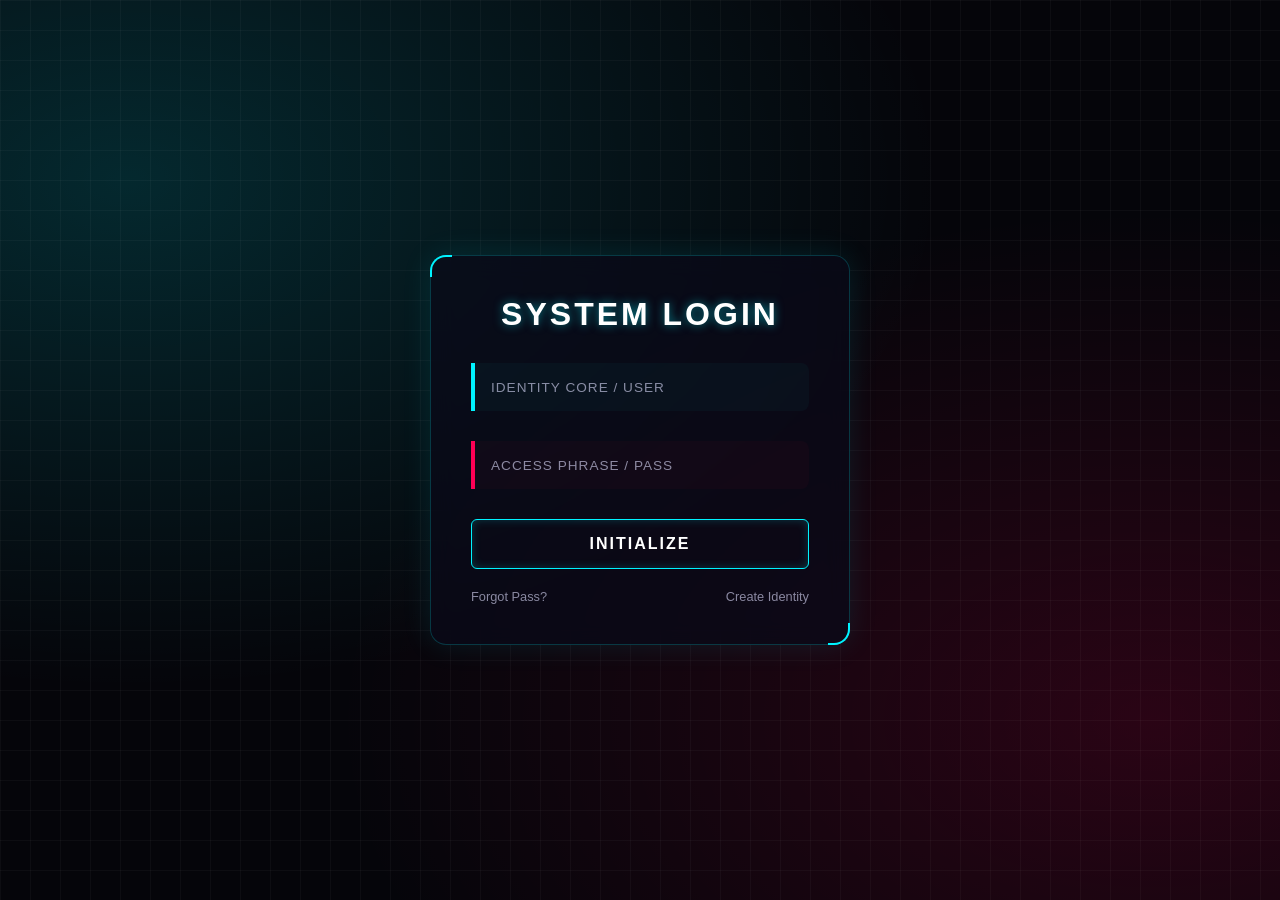
<file: index.html>
<!DOCTYPE html>
<html lang="en">
<head>
    <meta charset="UTF-8">
    <meta name="viewport" content="width=device-width, initial-scale=1.0">
    <title>Futuristic Login Portal</title>

    <link rel="stylesheet" href="style.css">
</head>
<body>

    <canvas id="takeoffCanvas"></canvas>

    <div class="login-container" id="loginPortal">
        <h2>System Login</h2>

        <form onsubmit="loginUser(event); return false;">

            <div class="input-group username-group">
                <div class="username-wrapper">
                    <input
                        type="text"
                        id="username"
                        placeholder=" "
                    >
                    <label for="username">
                        Identity Core / User
                    </label>
                </div>
            </div>

            <div class="input-group password-group">
                <div class="password-wrapper">
                    <input
                        type="password"
                        id="password"
                        placeholder=" "
                    >
                    <label for="password">
                        Access Phrase / Pass
                    </label>
                </div>
            </div>

            <button
                type="submit"
                class="login-btn"
            >
                Initialize
            </button>

            <div class="utilities">

                <a href="#">
                    Forgot Pass?
                </a>

                <a
                    href="#"
                    onclick="registerUser(); return false;"
                >
                    Create Identity
                </a>

            </div>

        </form>
    </div>

    <script src="script.js"></script>

</body>
</html>
</file>
<file: style.css>
:root {
    --bg-color: #05050a;
    --panel-bg: rgba(10, 10, 25, 0.75);
    --neon-cyan: #00f3ff;
    --neon-magenta: #ff0055;
    --text-color: #e0e0ff;
}

* {
    box-sizing: border-box;
    margin: 0;
    padding: 0;
    font-family: 'Segoe UI', Roboto, Helvetica, Arial, sans-serif;
}

body {
    background-color: var(--bg-color);
    background-image:
        radial-gradient(
            at 10% 20%,
            rgba(0, 243, 255, 0.15) 0px,
            transparent 50%
        ),
        radial-gradient(
            at 90% 80%,
            rgba(255, 0, 85, 0.15) 0px,
            transparent 50%
        );

    height: 100vh;
    display: flex;
    justify-content: center;
    align-items: center;
    color: var(--text-color);
    overflow: hidden;
    padding: 20px;
    position: relative;
}

body::before {
    content: "";
    position: absolute;
    width: 100%;
    height: 100%;
    top: 0;
    left: 0;

    background-image:
        linear-gradient(
            rgba(255,255,255,0.03) 1px,
            transparent 1px
        ),
        linear-gradient(
            90deg,
            rgba(255,255,255,0.03) 1px,
            transparent 1px
        );

    background-size: 30px 30px;
    z-index: -1;
}

.login-container {
    background: var(--panel-bg);

    backdrop-filter: blur(12px);
    -webkit-backdrop-filter: blur(12px);

    padding: 40px;

    border-radius: 16px;

    width: 100%;
    max-width: 420px;

    border: 1px solid rgba(0,243,255,0.2);

    box-shadow:
        0 0 30px rgba(0,243,255,0.1);

    position: relative;

    transition:
        all 0.6s cubic-bezier(
            0.4,
            0,
            0.2,
            1
        );

    z-index: 2;

    opacity: 1;

    transform:
        scale(1)
        translateY(0);
}

.login-container.hide-portal {
    opacity: 0 !important;

    transform:
        scale(0.8)
        translateY(100px) !important;

    pointer-events: none !important;
}

.login-container::before,
.login-container::after {
    content: "";
    position: absolute;

    width: 20px;
    height: 20px;

    border:
        2px solid var(--neon-cyan);
}

.login-container::before {
    top: -1px;
    left: -1px;

    border-right: none;
    border-bottom: none;

    border-top-left-radius: 16px;
}

.login-container::after {
    bottom: -1px;
    right: -1px;

    border-left: none;
    border-top: none;

    border-bottom-right-radius: 16px;
}

h2 {
    text-align: center;

    font-size: 2rem;

    margin-bottom: 30px;

    letter-spacing: 3px;

    text-transform: uppercase;

    color: #fff;

    text-shadow:
        0 0 10px rgba(0,243,255,0.5);
}

.input-group {
    position: relative;
    margin-bottom: 30px;
}

.username-wrapper {
    position: relative;

    border-left:
        4px solid var(--neon-cyan);

    background:
        rgba(0,243,255,0.03);

    border-radius:
        0 8px 8px 0;

    overflow: hidden;
}

.password-wrapper {
    position: relative;

    border-left:
        4px solid var(--neon-magenta);

    background:
        rgba(255,0,85,0.03);

    border-radius:
        0 8px 8px 0;

    overflow: hidden;
}

input {
    width: 100%;

    padding:
        15px
        15px
        15px
        12px;

    background: transparent;

    border: none;

    outline: none;

    color: #fff;

    font-size: 1rem;

    letter-spacing: 1px;
}

.input-group::after {
    content: '';

    position: absolute;

    bottom: 0;
    left: 0;

    width: 0%;

    height: 2px;

    transition: 0.4s ease;
}

.input-group:focus-within::after {
    width: 100%;
}
.username-group:focus-within::after {
    background: var(--neon-cyan);
    box-shadow: 0 0 10px var(--neon-cyan);
}

.password-group:focus-within::after {
    background: var(--neon-magenta);
    box-shadow: 0 0 10px var(--neon-magenta);
}

label {
    position: absolute;

    left: 16px;
    top: 50%;

    transform: translateY(-50%);

    color: rgba(224, 224, 255, 0.6);

    pointer-events: none;

    transition: 0.3s ease;

    text-transform: uppercase;

    font-size: 0.85rem;

    letter-spacing: 1px;
}

input:focus ~ label,
input:not(:placeholder-shown) ~ label {
    top: -12px;
    left: 5px;

    font-size: 0.75rem;

    color: #fff;

    font-weight: bold;
}

.login-btn {
    width: 100%;

    padding: 15px;

    background: transparent;

    border:
        1px solid var(--neon-cyan);

    color: #fff;

    font-size: 1rem;

    letter-spacing: 2px;

    font-weight: bold;

    text-transform: uppercase;

    border-radius: 6px;

    cursor: pointer;

    position: relative;

    overflow: hidden;

    transition: all 0.3s ease;

    box-shadow:
        inset 0 0 10px rgba(0,243,255,0.2);
}

.login-btn:hover {
    background: var(--neon-cyan);

    color: #000;

    box-shadow:
        0 0 20px var(--neon-cyan);
}

.utilities {
    display: flex;

    justify-content: space-between;

    margin-top: 20px;

    font-size: 0.8rem;
}

.utilities a {
    color:
        rgba(224,224,255,0.6);

    text-decoration: none;

    transition: 0.3s;
}

.utilities a:hover {
    color: #fff;
}

#takeoffCanvas {
    position: fixed;

    top: 0;
    left: 0;

    width: 100%;
    height: 100%;

    z-index: 1;

    pointer-events: none;

    display: none;
}

@media (max-height: 500px) and (orientation: landscape) {

    body {
        align-items: flex-start;
        padding: 10px;
        height: auto;
    }

    .login-container {
        max-width: 600px;

        padding:
            20px
            30px;

        display: grid;

        grid-template-columns: 1fr;

        gap: 10px;
    }

    h2 {
        margin-bottom: 15px;
        font-size: 1.5rem;
    }

    .input-group {
        margin-bottom: 20px;
    }

    .utilities {
        margin-top: 10px;
    }
}
</file>
